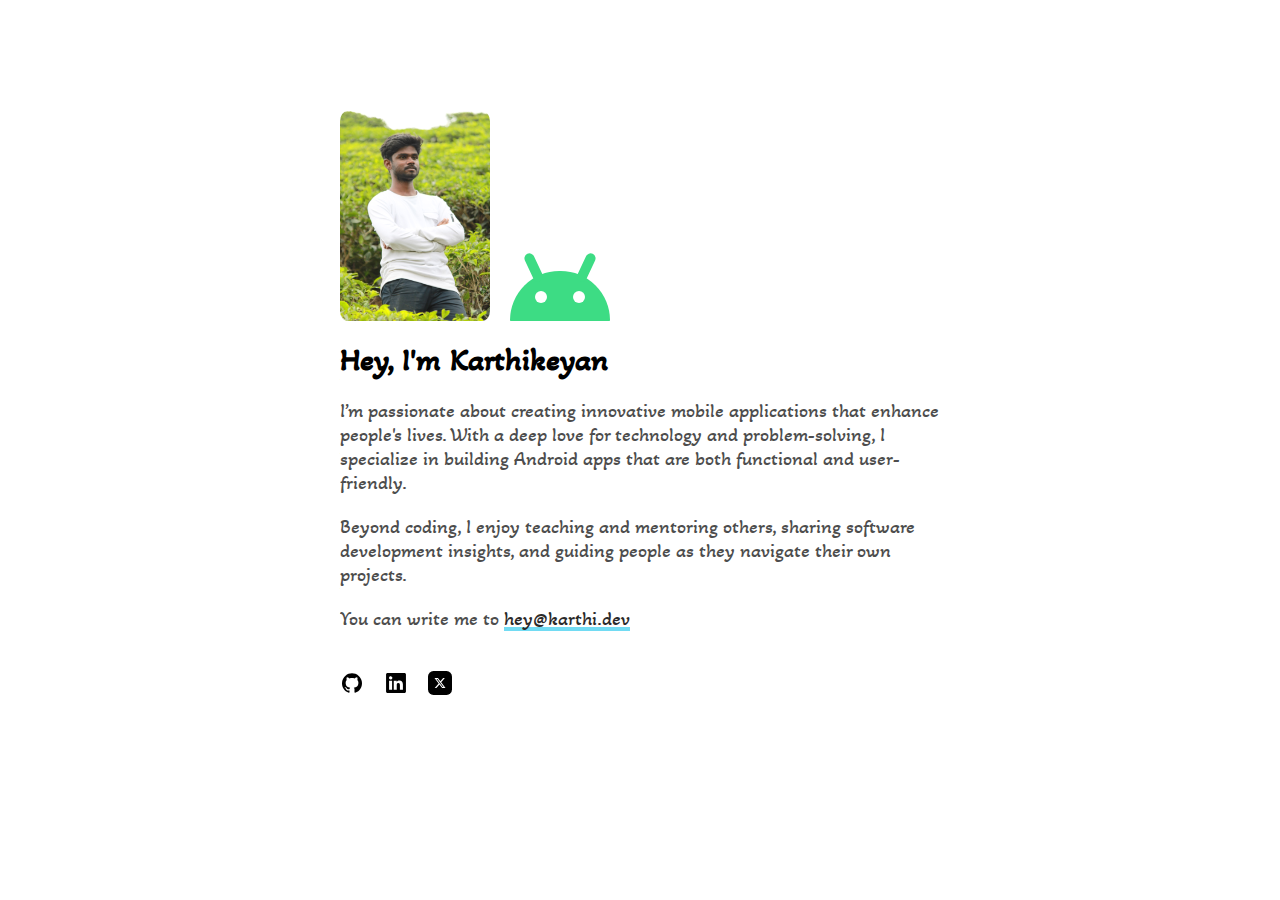
<file: index.html>
<!DOCTYPE html>
<html lang="en">
  <head>
    <meta charset="UTF-8" />
    <meta name="viewport" content="width=device-width, initial-scale=1.0" />
    <title>Karthikeyan - Software Engineer</title>
    <link rel="preconnect" href="https://fonts.googleapis.com" />
    <link rel="preconnect" href="https://fonts.gstatic.com" crossorigin />
    <link href="https://fonts.googleapis.com/css2?family=Akaya+Kanadaka&display=swap" rel="stylesheet">
    <link rel="stylesheet" href="index.css" />
    <link rel="stylesheet" href="logo.css" />
  </head>
  <body>
    <!-- <header>
      <input type="checkbox" id="menu-toggle" class="menu-toggle" />
      <nav class="nav-container">
        <div class="nav-wrapper">
          <ul>
            <li>
              <a class="active" href="index.html">Home</a>
            </li>
            <li>
              <a class="" href="./blog/blog.htm">Blog</a>
            </li>
          </ul>
        </div>
      </nav>
      <label role="button" tabindex="1" for="menu-toggle" class="hamburger-btn">
        <svg
          id="ham"
          width="32px"
          height="32px"
          viewBox="0 0 24 24"
          fill="none"
          xmlns="http://www.w3.org/2000/svg"
        >
          <path
            d="M4 18L20 18"
            stroke="#000000"
            stroke-width="2"
            stroke-linecap="round"
          ></path>
          <path
            d="M4 12L20 12"
            stroke="#000000"
            stroke-width="2"
            stroke-linecap="round"
          ></path>
          <path
            d="M4 6L20 6"
            stroke="#000000"
            stroke-width="2"
            stroke-linecap="round"
          ></path>
        </svg>

        <svg
          id="close"
          width="24"
          height="24"
          viewBox="0 0 24 24"
          fill="none"
          xmlns="http://www.w3.org/2000/svg"
        >
          <path
            d="M13.4099 11.9999L19.7099 5.70994C19.8982 5.52164 20.004 5.26624 20.004 4.99994C20.004 4.73364 19.8982 4.47825 19.7099 4.28994C19.5216 4.10164 19.2662 3.99585 18.9999 3.99585C18.7336 3.99585 18.4782 4.10164 18.2899 4.28994L11.9999 10.5899L5.70994 4.28994C5.52164 4.10164 5.26624 3.99585 4.99994 3.99585C4.73364 3.99585 4.47824 4.10164 4.28994 4.28994C4.10164 4.47825 3.99585 4.73364 3.99585 4.99994C3.99585 5.26624 4.10164 5.52164 4.28994 5.70994L10.5899 11.9999L4.28994 18.2899C4.19621 18.3829 4.12182 18.4935 4.07105 18.6154C4.02028 18.7372 3.99414 18.8679 3.99414 18.9999C3.99414 19.132 4.02028 19.2627 4.07105 19.3845C4.12182 19.5064 4.19621 19.617 4.28994 19.7099C4.3829 19.8037 4.4935 19.8781 4.61536 19.9288C4.73722 19.9796 4.86793 20.0057 4.99994 20.0057C5.13195 20.0057 5.26266 19.9796 5.38452 19.9288C5.50638 19.8781 5.61698 19.8037 5.70994 19.7099L11.9999 13.4099L18.2899 19.7099C18.3829 19.8037 18.4935 19.8781 18.6154 19.9288C18.7372 19.9796 18.8679 20.0057 18.9999 20.0057C19.132 20.0057 19.2627 19.9796 19.3845 19.9288C19.5064 19.8781 19.617 19.8037 19.7099 19.7099C19.8037 19.617 19.8781 19.5064 19.9288 19.3845C19.9796 19.2627 20.0057 19.132 20.0057 18.9999C20.0057 18.8679 19.9796 18.7372 19.9288 18.6154C19.8781 18.4935 19.8037 18.3829 19.7099 18.2899L13.4099 11.9999Z"
            fill="black"
          ></path>
        </svg>
      </label>
    </header>  -->
    <main class="home">
      <div class="banner">
        <img src="./images/profile.jpg" class="profile_img" />
        <div class="container">
          <div class="head">
              <div class="left-eye"></div>
              <div class="right-eye"></div>
              <div class="left-antenna"></div>
              <div class="right-antenna"></div>
          </div>
      </div>
      </div>
      
      <h1>Hey, I'm Karthikeyan</h1>
      <p>
        I’m passionate about creating innovative mobile applications that
        enhance people's lives. With a deep love for technology and
        problem-solving, I specialize in building Android apps that are both
        functional and user-friendly.
      </p>
      <p>
        Beyond coding, I enjoy teaching and mentoring others, sharing software
        development insights, and guiding people as they navigate their own
        projects.
      </p>
      <p class="email">You can write me to <a href="mailto:hey@karthi.dev"><span>hey@karthi.dev</span></a></p>
      <div class="social-icons">
        <a
          target="_blank"
          rel="noopener noreferrer"
          href="https://github.com/KarthikeyanB15"
        >
          <img src="./images/github.svg" />
        </a>
        <a
          target="_blank"
          rel="noopener noreferrer"
          href="https://www.linkedin.com/in/karthikeyan-b-553b06228/"
        >
          <img src="./images/linkedin.svg" />
        </a>
        <a
          target="_blank"
          rel="noopener noreferrer"
          href="https://x.com/karthikeyanB_15"
        >
          <img src="./images/twitter.svg" />
        </a>
      </div>
    </main>
  </body>
</html>
</file>
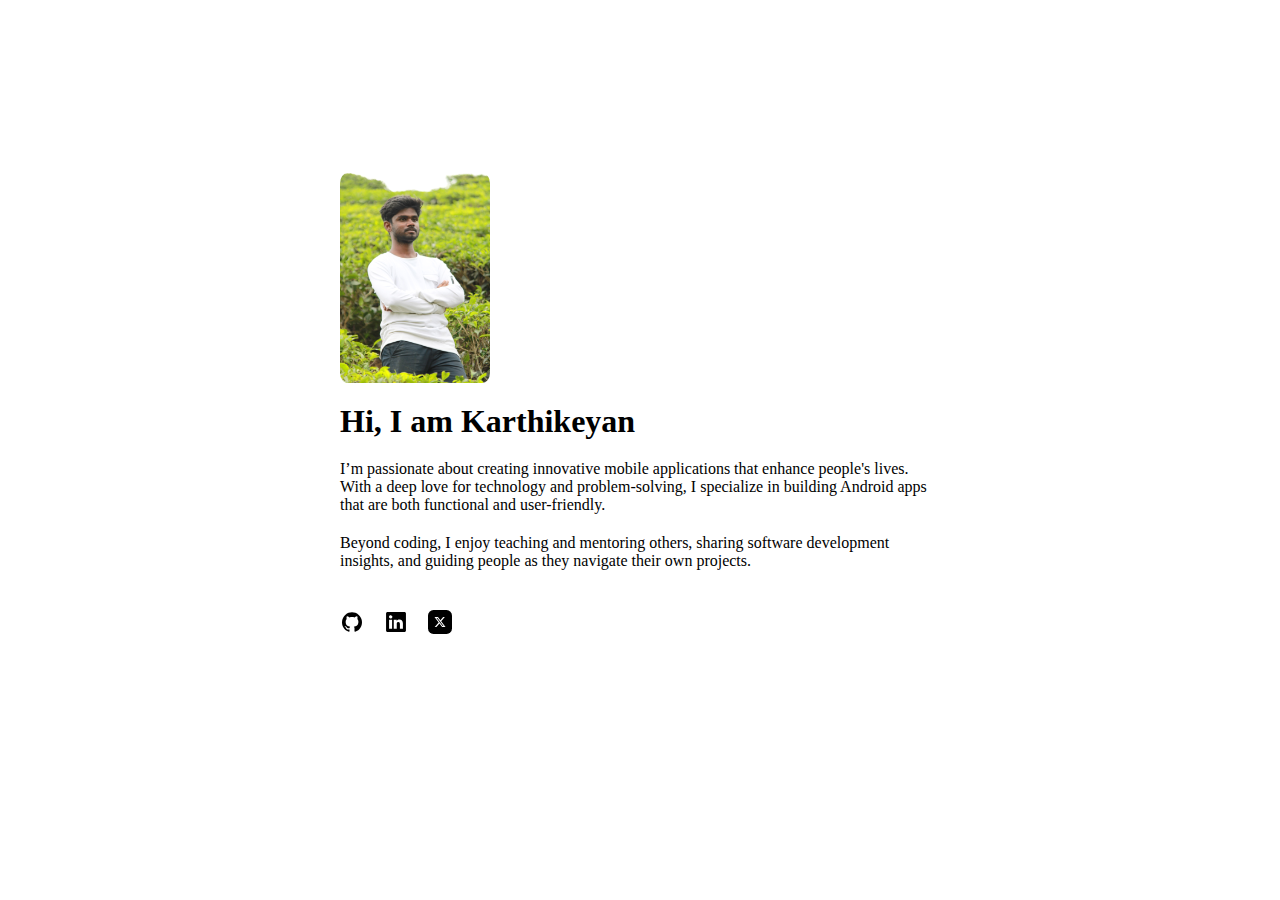
<file: src/index.html>
<!DOCTYPE html>
<html lang="en">
  <head>
    <meta charset="UTF-8" />
    <meta name="viewport" content="width=device-width, initial-scale=1.0" />
    <title>Karthikeyan - Software Engineer</title>

    <link rel="stylesheet" href="index.css" />
  </head>
  <body>
    <!-- <header>
      <input type="checkbox" id="menu-toggle" class="menu-toggle" />
      <nav class="nav-container">
        <div class="nav-wrapper">
          <ul>
            <li>
              <a class="active" href="index.html">Home</a>
            </li>
            <li>
              <a class="" href="./blog/blog.htm">Blog</a>
            </li>
          </ul>
        </div>
      </nav>
      <label role="button" tabindex="1" for="menu-toggle" class="hamburger-btn">
        <svg
          id="ham"
          width="32px"
          height="32px"
          viewBox="0 0 24 24"
          fill="none"
          xmlns="http://www.w3.org/2000/svg"
        >
          <path
            d="M4 18L20 18"
            stroke="#000000"
            stroke-width="2"
            stroke-linecap="round"
          ></path>
          <path
            d="M4 12L20 12"
            stroke="#000000"
            stroke-width="2"
            stroke-linecap="round"
          ></path>
          <path
            d="M4 6L20 6"
            stroke="#000000"
            stroke-width="2"
            stroke-linecap="round"
          ></path>
        </svg>

        <svg
          id="close"
          width="24"
          height="24"
          viewBox="0 0 24 24"
          fill="none"
          xmlns="http://www.w3.org/2000/svg"
        >
          <path
            d="M13.4099 11.9999L19.7099 5.70994C19.8982 5.52164 20.004 5.26624 20.004 4.99994C20.004 4.73364 19.8982 4.47825 19.7099 4.28994C19.5216 4.10164 19.2662 3.99585 18.9999 3.99585C18.7336 3.99585 18.4782 4.10164 18.2899 4.28994L11.9999 10.5899L5.70994 4.28994C5.52164 4.10164 5.26624 3.99585 4.99994 3.99585C4.73364 3.99585 4.47824 4.10164 4.28994 4.28994C4.10164 4.47825 3.99585 4.73364 3.99585 4.99994C3.99585 5.26624 4.10164 5.52164 4.28994 5.70994L10.5899 11.9999L4.28994 18.2899C4.19621 18.3829 4.12182 18.4935 4.07105 18.6154C4.02028 18.7372 3.99414 18.8679 3.99414 18.9999C3.99414 19.132 4.02028 19.2627 4.07105 19.3845C4.12182 19.5064 4.19621 19.617 4.28994 19.7099C4.3829 19.8037 4.4935 19.8781 4.61536 19.9288C4.73722 19.9796 4.86793 20.0057 4.99994 20.0057C5.13195 20.0057 5.26266 19.9796 5.38452 19.9288C5.50638 19.8781 5.61698 19.8037 5.70994 19.7099L11.9999 13.4099L18.2899 19.7099C18.3829 19.8037 18.4935 19.8781 18.6154 19.9288C18.7372 19.9796 18.8679 20.0057 18.9999 20.0057C19.132 20.0057 19.2627 19.9796 19.3845 19.9288C19.5064 19.8781 19.617 19.8037 19.7099 19.7099C19.8037 19.617 19.8781 19.5064 19.9288 19.3845C19.9796 19.2627 20.0057 19.132 20.0057 18.9999C20.0057 18.8679 19.9796 18.7372 19.9288 18.6154C19.8781 18.4935 19.8037 18.3829 19.7099 18.2899L13.4099 11.9999Z"
            fill="black"
          ></path>
        </svg>
      </label>
    </header>  -->
    <main class="home">
      <img src="./images/profile.jpg" class="profile_img" />
      <h1>Hi, I am Karthikeyan</h1>
      <p>
        I’m passionate about creating innovative mobile applications that
        enhance people's lives. With a deep love for technology and
        problem-solving, I specialize in building Android apps that are both
        functional and user-friendly.
      </p>
      <p>
        Beyond coding, I enjoy teaching and mentoring others, sharing software
        development insights, and guiding people as they navigate their own
        projects.
      </p>
      <div class="social-icons">
        <a
          target="_blank"
          rel="noopener noreferrer"
          href="https://github.com/KarthikeyanB15"
        >
          <img src="./images/github.svg" />
        </a>
        <a
          target="_blank"
          rel="noopener noreferrer"
          href="https://www.linkedin.com/in/karthikeyan-b-553b06228/"
        >
          <img src="./images/linkedin.svg" />
        </a>
        <a
          target="_blank"
          rel="noopener noreferrer"
          href="https://x.com/karthikeyanB_15"
        >
          <img src="./images/twitter.svg" />
        </a>
      </div>
    </main>
  </body>
</html>
</file>
<file: index.css>
* {
  margin: 0;
  padding: 0;
}

header #menu-toggle {
  display: none;
}

.profile_img {
  width: 150px;
  height: 210px;
  border-radius: 5%;
}

.banner {
  display: flex;
  flex-direction: row;
  align-items: end;
}

.home {
  max-width: 600px;
  margin: auto;
  display: flex;
  flex-direction: column;
  height: 90vh;
  justify-content: center;
  gap: 20px;
}

.social-icons {
  display: flex;
  margin-top: 20px;
  gap: 20px;
}

header {
  max-width: 600px;
  margin: auto;
  padding: 16px 0;
}

header nav {
  background-color: #fff;
}

header nav ul {
  display: flex;
  justify-content: start;
  gap: 32px;
  list-style-type: none;
  padding: 0;
  margin: 0;
}

header nav .nav-wrapper {
  display: flex;
  justify-content: space-between;
}

.hamburger-btn,
.close-btn {
  width: 50px;
  height: 50px;
  border: none;
  box-shadow: 0 0 24px rgba(0, 0, 0, 0.25);
  border-radius: 50%;
  background-color: #fff;
  display: none;
  justify-content: center;
  align-items: center;
  position: fixed;
  top: 20px;
  right: 20px;
  z-index: 1001;
  cursor: pointer;
  overflow: hidden;
}

.hamburger-btn #ham,
.hamburger-btn #close {
  position: absolute;
  transition: all 0.3s;
}

header nav a {
  font-size: 16px;
  color: #000;
  text-decoration: none;
  font-weight: 300;
}

header nav a.active {
  color: hwb(194 0% 0%);
}

p {
  font-family: "Akaya Kanadaka", serif;
  font-style: normal;
  font-size: 1.25rem;
  color: #4d4d4d;
}

h1 {
  font-family: "Akaya Kanadaka", serif;
  font-style: normal;
}

.email a {
  color: #2b2a2a;
  text-decoration: none;
  position: relative;
}

.email a span {
  position: relative;
  z-index: 2;
}

.email a::after {
  content: '';
    display: inline-block;
    width: 100%;
    height: 4px;
    background-color: #72dbf3;
    position: absolute;
    left: 0;
    bottom: 0;
    z-index: 1;
}

@media only screen and (max-width: 560px) {
  body {
    margin: 10px;
  }

  .hamburger-btn {
    display: flex;
  }

  .nav-container {
    width: 98%;
    height: 100vh;
    position: fixed;
    top: -100vh;
    left: 0;
    flex-direction: column;
    transition: top 0.3s;
    z-index: 1000;
    display: flex;
    flex-direction: column;
    justify-content: space-between;
  }

  .nav-wrapper {
    flex: 1;
  }

  .nav-container ul {
    flex: 1;
    flex-direction: column;
    align-items: center;
    justify-content: center;
    gap: 48px;
  }

  .nav-container .greeting {
    display: block;
  }

  body:has(#menu-toggle:checked) {
    height: 100vh;
    overflow: hidden;
  }

  #menu-toggle:not(:checked) + .nav-container {
    top: -100vh;
  }

  #menu-toggle:checked ~ .nav-container {
    top: 0;
  }

  #menu-toggle:not(:checked) ~ .hamburger-btn #ham {
    right: 8px;
    transform: scale(1);
  }

  #menu-toggle:not(:checked) ~ .hamburger-btn #close {
    right: 30px;
    transform: scale(0);
  }

  #menu-toggle:checked ~ .hamburger-btn #ham {
    right: -30px;
    transform: scale(0);
  }

  #menu-toggle:checked ~ .hamburger-btn #close {
    right: 12px;
    transform: scale(1);
  }
}
</file>
<file: logo.css>
.container {
    height: 50px;
    width: 100px;
    position: relative;
    margin-left: 20px;
  }
  
  .head {
    width: 100%;
    height: 100%;
    background: #3ddc84;
    border-radius: 200px 200px 3px 3px;
  }
  
  .left-eye,
  .right-eye {
    position: absolute;
    top: 20px;
    width: 12px;
    height: 12px;
    background: #fff;
    border-radius: 50%;
    animation: eyes-move 2s infinite;
  }
  
  @keyframes eyes-move {
    50% {
      transform: translateY(20px) scaleY(0.8);
    }
  }
  
  .left-eye {
    left: 25px;
  }
  
  .right-eye {
    right: 25px;
  }
  
  .left-antenna,
  .right-antenna {
    position: absolute;
    top: -20px;
    width: 10px;
    height: 30px;
    border-radius: 18px;
    background: #3ddc84;
    transform-origin: bottom;
  }
  
  .left-antenna {
    left: 25px;
    transform: rotate(-25deg);
    animation: left-antenna 1.5s infinite 0.3s;
  }
  
  @keyframes left-antenna {
    0%,
    100% {
      transform: rotate(-25deg);
    }
  
    50% {
      transform: rotate(-40deg);
    }
  }
  
  .right-antenna {
    right: 25px;
    transform: rotate(25deg);
    animation: right-antenna 2s infinite;
  }
  
  @keyframes right-antenna {
    0%,
    100% {
      transform: rotate(25deg);
    }
  
    50% {
      transform: rotate(40deg);
    }
  }
</file>
<file: src/index.css>
* {
    margin: 0;
    padding: 0;
}

header #menu-toggle {
  display: none
}

.profile_img {
  width: 150px;
  height: 210px;
  border-radius: 5%;
}

.home {
    max-width: 600px;
    margin: auto;
    display: flex;
    flex-direction: column;
    height: 90vh;
    justify-content: center;
    gap: 20px;
}

.social-icons {
  display: flex;
  margin-top: 20px;
  gap: 20px;
}

header {
  max-width: 600px;
  margin: auto;
  padding: 16px 0
}

header nav {
  background-color: #fff
}

header nav ul {
  display: flex;
  justify-content: start;
  gap: 32px;
  list-style-type: none;
  padding: 0;
  margin: 0
}

header nav .nav-wrapper {
  display: flex;
  justify-content: space-between
}

.hamburger-btn,.close-btn {
  width: 50px;
  height: 50px;
  border: none;
  box-shadow: 0 0 24px rgba(0,0,0,.25);
  border-radius: 50%;
  background-color: #fff;
  display: none;
  justify-content: center;
  align-items: center;
  position: fixed;
  top: 20px;
  right: 20px;
  z-index: 1001;
  cursor: pointer;
  overflow: hidden
}

.hamburger-btn #ham,.hamburger-btn #close {
  position: absolute;
  transition: all .3s
}

header nav a {
  font-size: 16px;
  color: #000;
  text-decoration: none;
  font-weight: 300
}

header nav a.active {
  color: hwb(194 0% 0%)
}

@media only screen and (max-width: 560px) {
  body {
    margin: 10px;
  }

  .hamburger-btn {
      display:flex
  }

  .nav-container {
      width: 98%;
      height: 100vh;
      position: fixed;
      top: -100vh;
      left: 0;
      flex-direction: column;
      transition: top .3s;
      z-index: 1000;
      display: flex;
      flex-direction: column;
      justify-content: space-between
  }

  .nav-wrapper {
    flex: 1;
  }

  .nav-container ul {
      flex: 1;
      flex-direction: column;
      align-items: center;
      justify-content: center;
      gap: 48px
  }

  .nav-container .greeting {
      display: block
  }


  body:has(#menu-toggle:checked) {
      height: 100vh;
      overflow: hidden
  }

  #menu-toggle:not(:checked)+.nav-container {
      top: -100vh
  }

  #menu-toggle:checked~.nav-container {
      top: 0
  }

  #menu-toggle:not(:checked)~.hamburger-btn #ham {
      right: 8px;
      transform: scale(1)
  }

  #menu-toggle:not(:checked)~.hamburger-btn #close {
      right: 30px;
      transform: scale(0)
  }

  #menu-toggle:checked~.hamburger-btn #ham {
      right: -30px;
      transform: scale(0)
  }

  #menu-toggle:checked~.hamburger-btn #close {
      right: 12px;
      transform: scale(1)
  }
}
</file>
